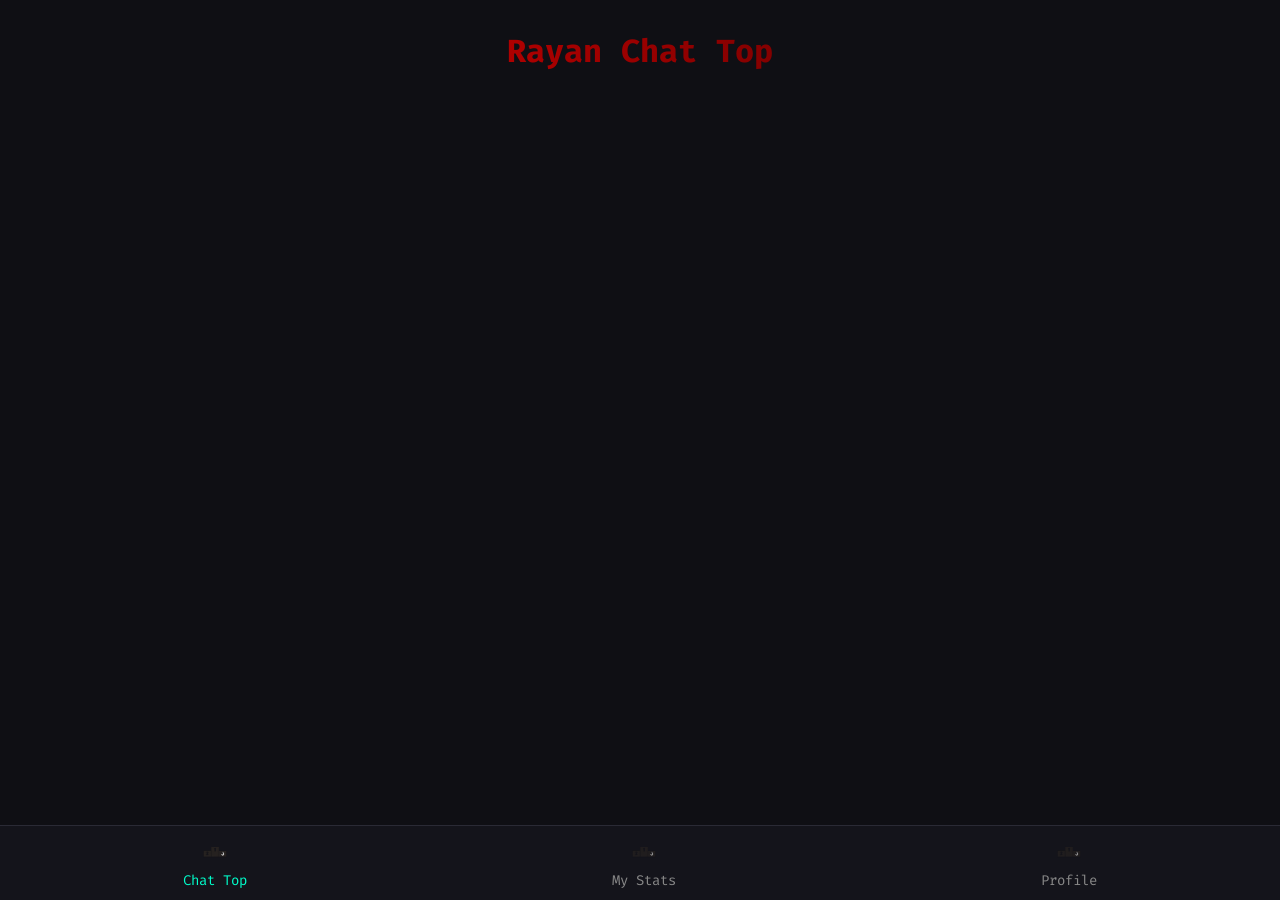
<file: index.html>
<!DOCTYPE html>
<html lang="en">
<head>
    <meta charset="UTF-8">
    <meta name="viewport" content="width=device-width, initial-scale=1.0">
    <link rel="stylesheet" href="style.css">
    <title>Rayan Chat Top</title>
</head>
<body>
    <h2 class="top__title">Rayan Chat Top</h2>

    <div id="top"></div>

    <div class="down">
      <div class="chat__top">

        <a href="./index.html" class="nav__item active">
          <img src="./fc321c0c-e1e4-4d57-9ce4-918e9e22e470_removalai_preview.png" class="chat__icon">
          <p>Chat Top</p>
        </a>

        <a href="./mystats.html" class="nav__item">
          <img src="./fc321c0c-e1e4-4d57-9ce4-918e9e22e470_removalai_preview.png" class="chat__icon">
          <p>My Stats</p>
        </a>

        <a href="./profile.html" class="nav__item">
          <img src="./fc321c0c-e1e4-4d57-9ce4-918e9e22e470_removalai_preview.png" class="chat__icon">
          <p>Profile</p>
        </a>

      </div>
    </div>

    <script src="./app.js"></script>
</body>
</html>
</file>
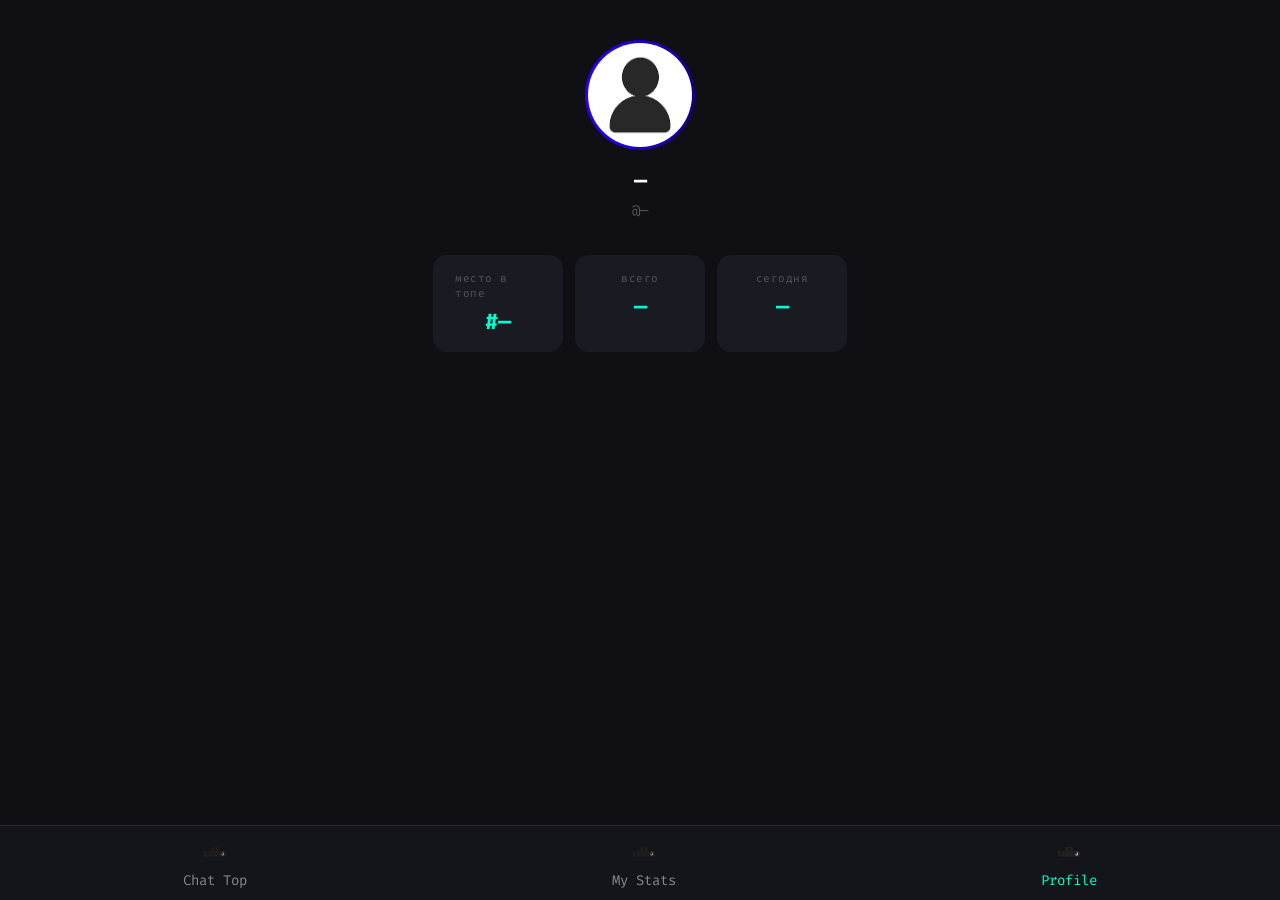
<file: profile.html>
<!DOCTYPE html>
<html lang="en">
<head>
    <meta charset="UTF-8">
    <meta name="viewport" content="width=device-width, initial-scale=1.0">
    <link rel="stylesheet" href="style.css">
    <link rel="stylesheet" href="profile.css">
    <title>Profile</title>
    <script src="https://telegram.org/js/telegram-web-app.js"></script>
</head>
<body>

    <div class="profile__page">

        <div class="profile__hero">
            <div class="profile__avatar-wrap">
                <div class="user__img prof__img">
                    <img id="prof-avatar" src="as.png" alt="">
                </div>
            </div>
            <h2 class="profile__name" id="prof-name">—</h2>
            <span class="profile__username" id="prof-username">@—</span>
        </div>

        <div class="profile__cards">
            <div class="stat__card">
                <span class="stat__label">место в топе</span>
                <span class="stat__value" id="prof-rank">#—</span>
            </div>
            <div class="stat__card">
                <span class="stat__label">всего</span>
                <span class="stat__value" id="prof-total">—</span>
            </div>
            <div class="stat__card">
                <span class="stat__label">сегодня</span>
                <span class="stat__value" id="prof-today">—</span>
            </div>
        </div>

    </div>

    <div class="down">
        <div class="chat__top">
            <a href="./index.html" class="nav__item">
                <img src="./fc321c0c-e1e4-4d57-9ce4-918e9e22e470_removalai_preview.png" class="chat__icon">
                <p>Chat Top</p>
            </a>
            <a href="./mystats.html" class="nav__item">
                <img src="./fc321c0c-e1e4-4d57-9ce4-918e9e22e470_removalai_preview.png" class="chat__icon">
                <p>My Stats</p>
            </a>
            <a href="./profile.html" class="nav__item active">
                <img src="./fc321c0c-e1e4-4d57-9ce4-918e9e22e470_removalai_preview.png" class="chat__icon">
                <p>Profile</p>
            </a>
        </div>
    </div>

    <script src="./profile.js"></script>
</body>
</html>
</file>
<file: style.css>
@import url('https://fonts.googleapis.com/css2?family=Fira+Code:wght@300..700&display=swap');

* {
    margin: 0;
    padding: 0;
    box-sizing: border-box;
    font-family: "Fira Code", monospace;
}

body {
    background: #0f0f14;
    color: white;
}
a{
    text-decoration: none;
}

/* ================= TITLE ================= */

.top__title {
    text-align: center;
    font-size: 32px;
    font-weight: 700;
    margin-top: 30px;

    background: linear-gradient(
        270deg,
        #ff0000,
        #000000,
        #ffe600,
        #000000,
        #ff0000
    );
    background-size: 500% 500%;
    -webkit-background-clip: text;
    -webkit-text-fill-color: transparent;

    animation: titleGradient 6s ease infinite;
}

/* ================= TOP LIST ================= */

#top {
    margin: 40px 20px;
    max-height: 600px;
    overflow-y: auto;
    padding-right: 5px;
}

/* Скролл красивый */
#top::-webkit-scrollbar {
    width: 6px;
}

#top::-webkit-scrollbar-thumb {
    background: #444;
    border-radius: 10px;
}

/* ================= USER CARD ================= */

.user__wrapper {
    display: flex;
    align-items: center;
    gap: 20px;

    padding: 15px;
    margin-bottom: 15px;

    background: #1a1a22;
    border-radius: 15px;

    transition: 0.3s ease;
}

.user__wrapper:hover {
    transform: translateY(-3px);
    background: #222230;
}

.place {
    font-size: 22px;
    font-weight: 700;
    color: #ffe600;
}

/* ================= AVATAR ================= */

.user__img {
    width: 70px;
    height: 70px;
    border-radius: 50%;
    padding: 3px;

    background: linear-gradient(
        270deg,
        #2600ff,
        #051eff,
        #000000,
        #2600ff
    );
    background-size: 600% 600%;
    animation: gradientBorder 5s ease infinite;
}

.user__img img {
    width: 100%;
    height: 100%;
    border-radius: 50%;
}

/* ================= INFO ================= */

.user__top {
    display: flex;
    flex-direction: column;
}

.user__info {
    font-size: 20px;
    font-weight: 600;
}

.user__stats {
    font-size: 18px;
    color: #00ffcc;
}

/* ================= BOTTOM NAV ================= */

.down {
    position: fixed;
    bottom: 0;
    width: 100%;
    background: #14141b;
    border-top: 1px solid #2a2a35;
    padding: 10px 0;
}

.chat__top {
    display: flex;
    justify-content: space-around;
    align-items: center;
}

/* каждый пункт */
.nav__item {
    display: flex;
    flex-direction: column;
    align-items: center;
    gap: 5px;
    font-size: 14px;
    color: #888;
    cursor: pointer;
    transition: 0.3s ease;
}

/* иконка */
.chat__icon {
    width: 30px;
    height: 30px;
    opacity: 0.7;
    transition: 0.3s ease;
}

/* hover эффект */
.nav__item:hover {
    color: #00ffcc;
}

.nav__item:hover .chat__icon {
    transform: scale(1.1);
    opacity: 1;
}

/* активная кнопка */
.nav__item.active {
    color: #00ffcc;
}

.nav__item.active .chat__icon {
    opacity: 1;
}

/* ================= ANIMATIONS ================= */

@keyframes gradientBorder {
    0% { background-position: 0% 50%; }
    50% { background-position: 100% 50%; }
    100% { background-position: 0% 50%; }
}

@keyframes titleGradient {
    0%   { background-position: 0% 50%; }
    50%  { background-position: 100% 50%; }
    100% { background-position: 0% 50%; }
}
</file>
<file: profile.css>
.profile__page {
    padding: 40px 20px 100px;
}

.profile__hero {
    display: flex;
    flex-direction: column;
    align-items: center;
    margin-bottom: 35px;
}

.prof__img {
    width: 110px;
    height: 110px;
    margin-bottom: 16px;
}

.profile__name {
    font-size: 22px;
    font-weight: 700;
    margin-bottom: 6px;
}

.profile__username {
    font-size: 14px;
    color: #555;
}

/* ===== STAT CARDS ===== */
.profile__cards {
    display: flex;
    gap: 12px;
    justify-content: center;
    flex-wrap: wrap;
}

.stat__card {
    background: #1a1a22;
    border-radius: 14px;
    padding: 16px 22px;
    display: flex;
    flex-direction: column;
    align-items: center;
    gap: 6px;
    min-width: 90px;
    flex: 1;
    max-width: 130px;
    transition: 0.3s ease;
}

.stat__card:hover {
    background: #222230;
    transform: translateY(-2px);
}

.stat__label {
    font-size: 11px;
    color: #555;
    text-transform: lowercase;
    letter-spacing: 0.5px;
}

.stat__value {
    font-size: 22px;
    font-weight: 700;
    color: #00ffcc;
}
</file>
